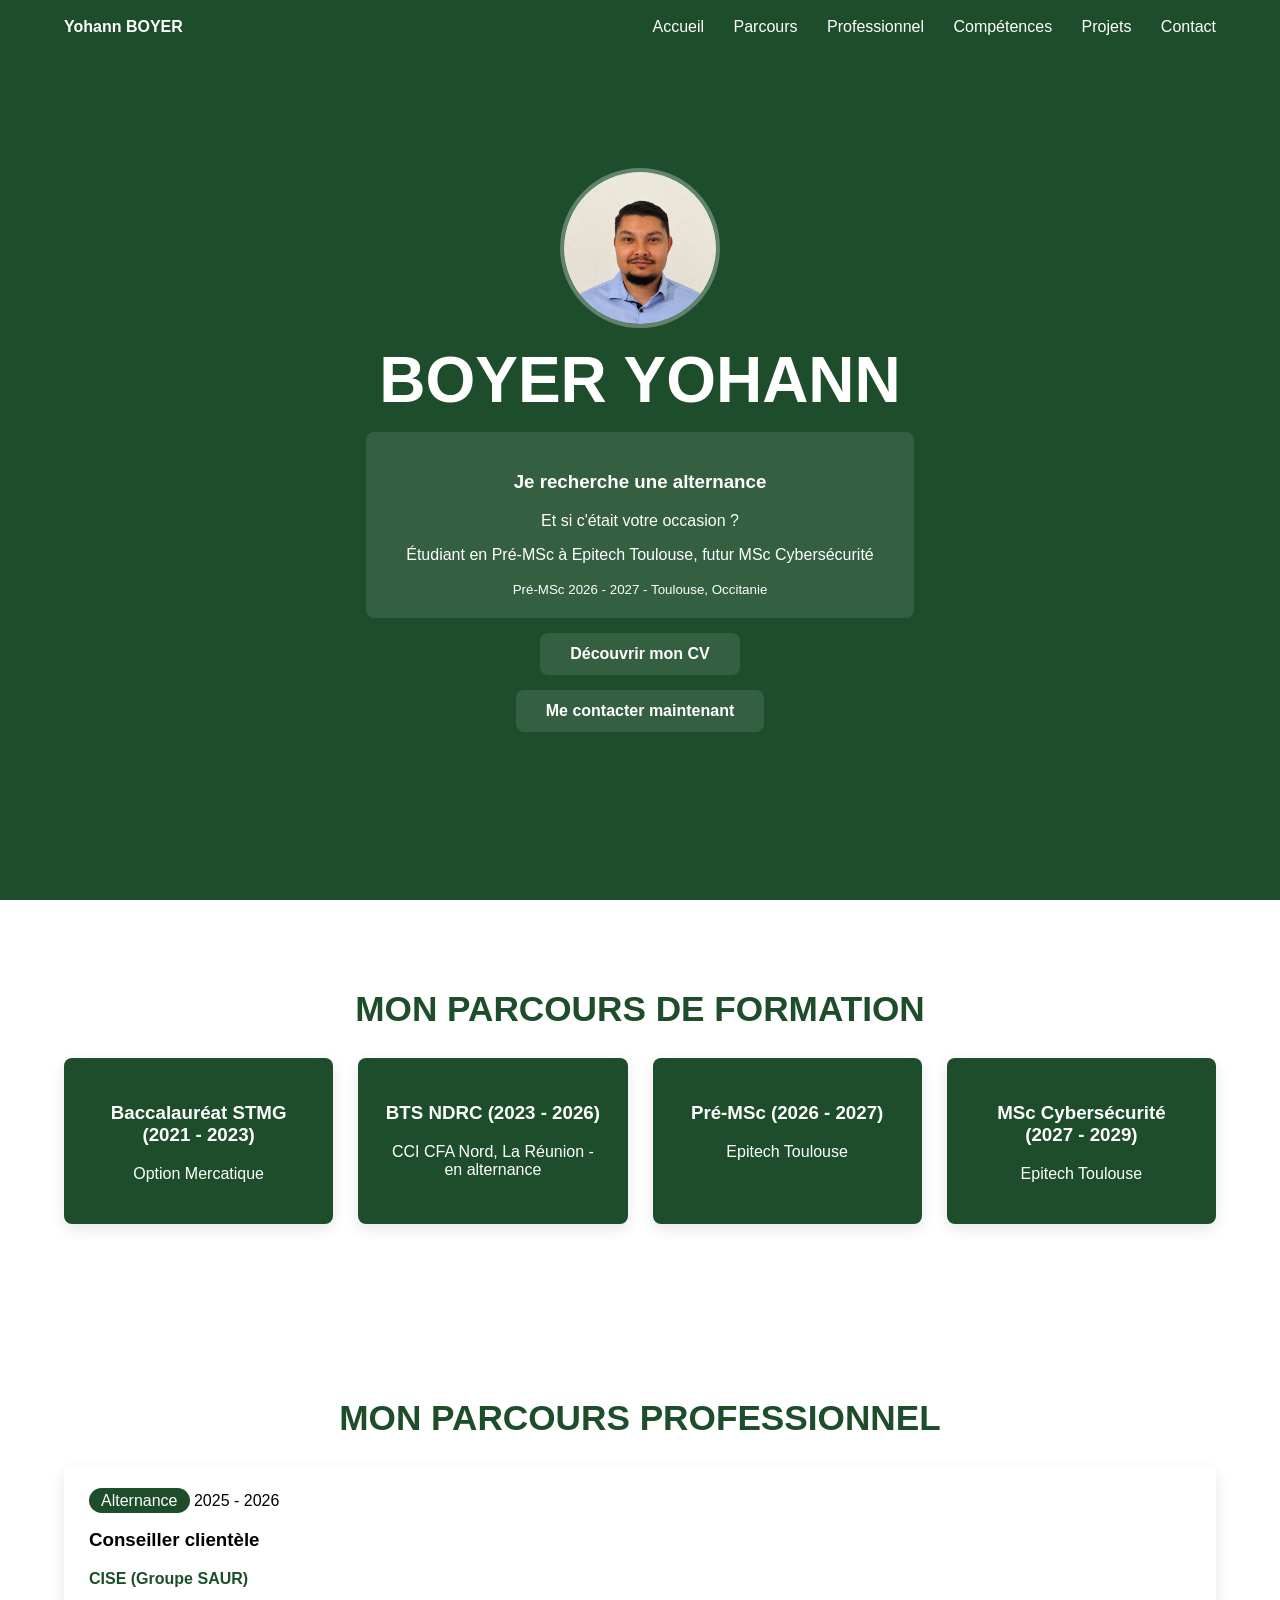
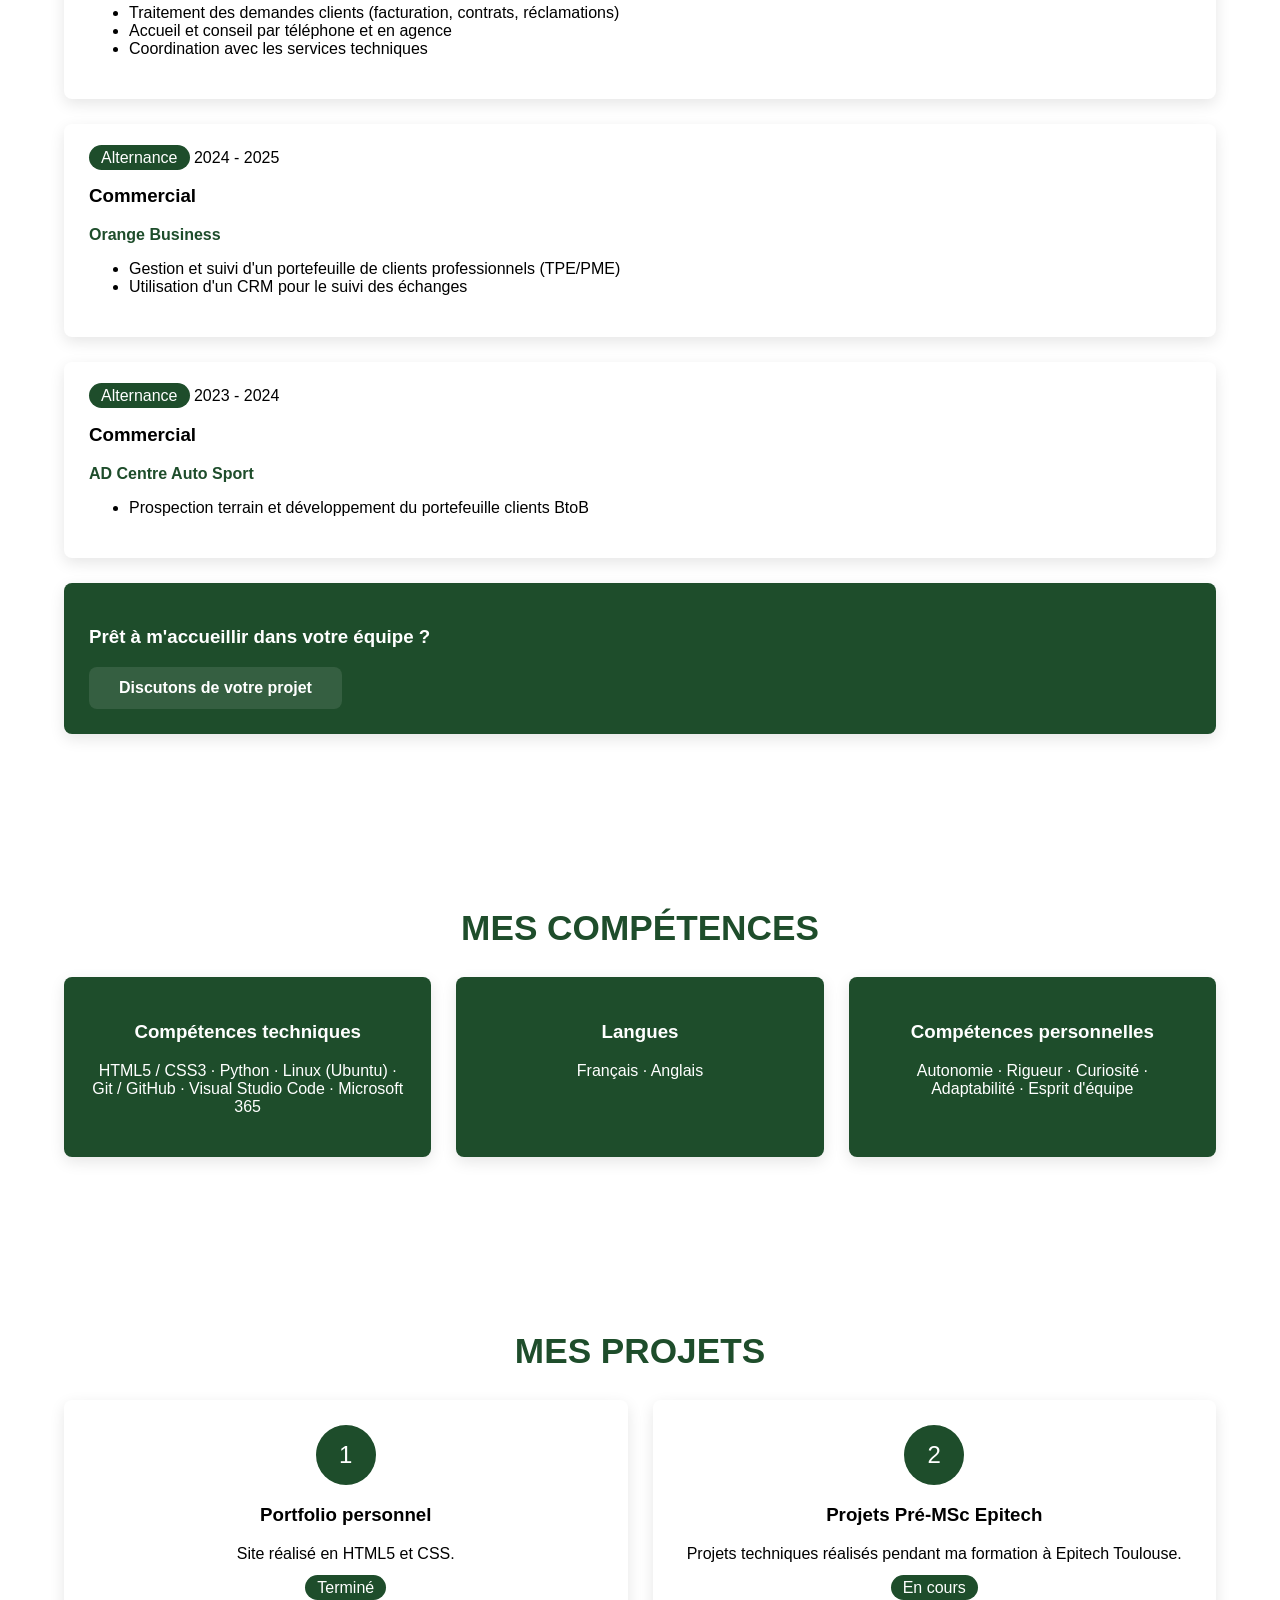
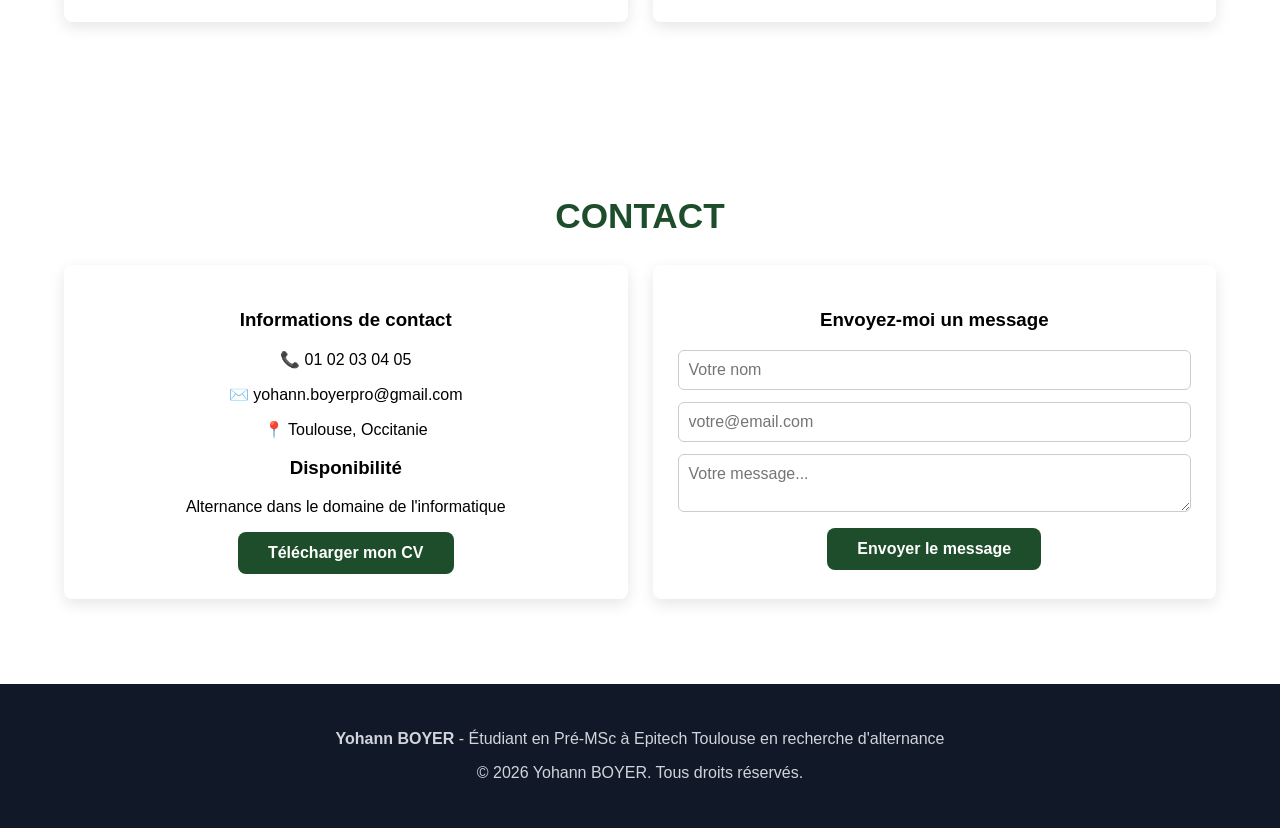
<file: Front/index.html>
<!DOCTYPE html>
<html lang="fr">
<head>
    <meta charset="UTF-8">
    <meta name="viewport" content="width=device-width, initial-scale=1.0">
    <title>Yohann Boyer | Portfolio Cyber</title>
    <link rel="icon" href="images/favicon.jpeg">
    <link rel="stylesheet" href="css/style.css">
</head>
<body>

<!-- Menu -->
<header>
    <a href="#accueil"><b>Yohann BOYER</b></a>
    <button class="burger" onclick="menu.classList.toggle('ouvert')">☰</button>
    <nav id="menu" onclick="menu.classList.remove('ouvert')">
        <a href="#accueil">Accueil</a>
        <a href="#parcours">Parcours</a>
        <a href="#alternance">Professionnel</a>
        <a href="#competences">Compétences</a>
        <a href="#projets">Projets</a>
        <a href="#contact">Contact</a>
    </nav>
</header>

<!-- Accueil -->
<section id="accueil">
    <img class="photo anim" src="images/Photo.jpeg" alt="Yohann BOYER">
    <h1 class="anim">BOYER YOHANN</h1>
    <div class="encadre anim">
        <h3>Je recherche une alternance</h3>
        <p>Et si c'était votre occasion ?</p>
        <p>Étudiant en Pré-MSc à Epitech Toulouse, futur MSc Cybersécurité</p>
        <small>Pré-MSc 2026 - 2027 - Toulouse, Occitanie</small>
    </div>
    
    <a class="bouton blanc" href="assets/CV-yohann.pdf" target="_blank">Découvrir mon CV</a>
    <a class="bouton blanc" href="#contact">Me contacter maintenant</a>
</section>

<!-- Parcour -->
<section id="parcours">
    <h2 class="anim">MON PARCOURS DE FORMATION</h2>
    <div class="grille anim">
        <div class="carte verte"><h3>Baccalauréat STMG (2021 - 2023)</h3><p>Option Mercatique</p></div>
        <div class="carte verte"><h3>BTS NDRC (2023 - 2026)</h3><p>CCI CFA Nord, La Réunion - en alternance</p></div>
        <div class="carte verte"><h3>Pré-MSc (2026 - 2027)</h3><p>Epitech Toulouse</p></div>
        <div class="carte verte"><h3>MSc Cybersécurité (2027 - 2029)</h3><p>Epitech Toulouse</p></div>
    </div>
</section>

<!-- Mon parcours -->
<section id="alternance" class>
    <h2 class="anim">MON PARCOURS PROFESSIONNEL</h2>
    <div class="carte anim">
        <span class="badge">Alternance</span> 2025 - 2026
        <h3>Conseiller clientèle</h3>
        <p class="vert">CISE (Groupe SAUR)</p>
        <ul>
            <li>Traitement des demandes clients (facturation, contrats, réclamations)</li>
            <li>Accueil et conseil par téléphone et en agence</li>
            <li>Coordination avec les services techniques</li>
        </ul>
    </div>
    <div class="carte anim">
        <span class="badge">Alternance</span> 2024 - 2025
        <h3>Commercial</h3>
        <p class="vert">Orange Business</p>
        <ul>
            <li>Gestion et suivi d'un portefeuille de clients professionnels (TPE/PME)</li>
            <li>Utilisation d'un CRM pour le suivi des échanges</li>
        </ul>
    </div>
    <div class="carte anim">
        <span class="badge">Alternance</span> 2023 - 2024
        <h3>Commercial</h3>
        <p class="vert">AD Centre Auto Sport</p>
        <ul>
            <li>Prospection terrain et développement du portefeuille clients BtoB</li>
        </ul>
    </div>
    <div class="carte verte anim">
        <h3>Prêt à m'accueillir dans votre équipe ?</h3>
        <a class="bouton blanc" href="#contact">Discutons de votre projet</a>
    </div>
</section>

<!-- Pour compétence -->
<section id="competences">
    <h2 class="anim">MES COMPÉTENCES</h2>
    <div class="grille anim">
        <div class="carte verte"><h3>Compétences techniques</h3><p>HTML5 / CSS3 · Python · Linux (Ubuntu) · Git / GitHub · Visual Studio Code · Microsoft 365</p></div>
        <div class="carte verte"><h3>Langues</h3><p>Français · Anglais</p></div>
        <div class="carte verte"><h3>Compétences personnelles</h3><p>Autonomie · Rigueur · Curiosité · Adaptabilité · Esprit d'équipe</p></div>
    </div>
</section>

<!-- projet -->
<section id="projets" class="gris">
    <h2 class="anim">MES PROJETS</h2>
    <div class="grille anim">
        <div class="carte"><span class="numero">1</span><h3>Portfolio personnel</h3><p>Site réalisé en HTML5 et CSS.</p><span class="badge">Terminé</span></div>
        <div class="carte"><span class="numero">2</span><h3>Projets Pré-MSc Epitech</h3><p>Projets techniques réalisés pendant ma formation à Epitech Toulouse.</p><span class="badge">En cours</span></div>
    </div>
</section>

<!-- Catégorie contact -->
<section id="contact">
    <h2 class="anim">CONTACT</h2>
    <div class="grille anim">
        <div class="carte">
            <h3>Informations de contact</h3>
            <p>📞 01 02 03 04 05</p>
            <p>✉️ yohann.boyerpro@gmail.com</p>
            <p>📍 Toulouse, Occitanie</p>
            <h3>Disponibilité</h3>
            <p>Alternance dans le domaine de l'informatique</p>
            <a class="bouton" href="assets/CV-yohann.pdf" target="_blank">Télécharger mon CV</a>
        </div>
        <form class="carte" action="mailto:yohann.boyerpro@gmail.com" method="post" enctype="text/plain">
            <h3>Envoyez-moi un message</h3>
            <input name="Nom" placeholder="Votre nom" required>
            <input name="Email" type="email" placeholder="votre@email.com" required>
            <textarea name="Message" placeholder="Votre message..." required></textarea>
            <button class="bouton">Envoyer le message</button>
        </form>
    </div>
</section>

<!-- Pied de page -->
<footer>
    <p><b>Yohann BOYER</b> - Étudiant en Pré-MSc à Epitech Toulouse en recherche d'alternance</p>
    <p>© 2026 Yohann BOYER. Tous droits réservés.</p>
</footer>

<!-- Fait apparaître les blocs quand ils arrivent à l'écran -->
<script>
    const observateur = new IntersectionObserver(blocs => blocs.forEach(b => b.isIntersecting && b.target.classList.add("visible")));
    document.querySelectorAll(".anim").forEach(bloc => observateur.observe(bloc));
</script>

</body>
</html>
</file>
<file: Front/css/style.css>
/* Couleur*/
:root {
    --vert: #1e4d2b;
}

/* Général*/
* {
    box-sizing: border-box;
}

html {
    scroll-behavior: smooth; 
}

body {
    margin: 0;
    font-family: Inter, Arial, sans-serif;
    
    text-align: center;
}

a {
    color: white;
    text-decoration: none;
}
/* navbar*/
header {
    position: fixed;
    width: 100%;
    z-index: 5;
    display: flex;
    flex-wrap: wrap;
    justify-content: space-between;
    padding: 18px 5%;
    background: var(--vert);
    color: white;
}

nav a {
    margin-left: 25px;
}

nav a:hover {
    opacity: 0,7;
}
/* Section*/
section {
    padding: 60px 5%;
}

h2 {
    color: var(--vert);
    font-size: 2.2rem;
}
/* Accueil*/
#accueil {
    min-height: 100vh;
    display: flex;
    flex-direction: column;
    align-items: center;
    justify-content: center;
    gap: 15px;
    background: var(--vert);
    color: white;
}
h1 {
    font-size: 4rem;
    margin: 0;
}
.photo {
    width: 160px;
    height: 160px;
    border-radius: 50%;
    object-fit: cover;
    object-position: center 65%;
    border: 4px solid rgba(255, 255, 255, 0.3);
}
.encadre {
    background: rgba(255, 255, 255, 0.1);
    padding: 20px 40px;
    border-radius: 8px;
}
/* Boutons*/
.bouton {
    display: inline-block;
    padding: 12px 30px;
    border: none;
    border-radius: 8px;
    font: inherit;
    font-weight: 600;
    cursor: pointer;
    background: var(--vert);
    color: white;
}
.blanc {
    background: rgba(255, 255, 255, 0.1);
}
/* Pour les cartes*/
.grille {
    display: grid;
    grid-template-columns: repeat(auto-fit, minmax(220px, 1fr));
    gap: 25px;
}

.carte {
    background: white;
    padding: 25px;
    margin-bottom: 25px;
    border-radius: 8px;
    box-shadow: 0 5px 15px rgba(0, 0, 0, 0.1);
    text-align: left;
}
.grille .carte {
    text-align: center;
}

.verte {
    background: var(--vert);
    color: white;
    transition: 0.2s;
}
.verte:hover {
    transform: translateY(-4px);
}
.vert {
    color: var(--vert);
    font-weight: 600;
}
.badge {
    background: var(--vert);
    color: white;
    padding: 4px 12px;
    border-radius: 20px;
}
.numero {
    display: inline-grid;
    place-items: center;
    width: 60px;
    height: 60px;
    border-radius: 50%;
    background: var(--vert);
    color: white;
    font-size: 1.5rem;
}

/* Pour formulaire*/
input,textarea {
    width: 100%;
    padding: 10px;
    margin-bottom: 12px;
    border: 1px solid #ccc;
    border-radius: 6px;
    font: inherit;
}

/* footer */
footer {
    background: #111827;
    color: #d1d5db;
    padding: 30px;
}

/* animation pour apparition*/
.anim {
    opacity: 0;
    transform: translateY(40px);
    transition: 0.6s;
}

.visible {
    opacity: 1;
    transform: none;
}

/* menu burger */
.burger {
    display: none;
    background: none;
    border: none;
    color: white;
    font-size: 2rem;
}

/*responsive téléphone */
@media (max-width: 768px) {
    .burger {
        display: block;
    }
    nav {
        display: none;
        width: 100%;
    }
    nav.ouvert {
        display: flex;
        flex-direction: column;
    }
    nav a {
        margin: 0;
        padding: 12px 0;
    }
    h1 {
        font-size: 2.5rem;
    }
}
</file>
